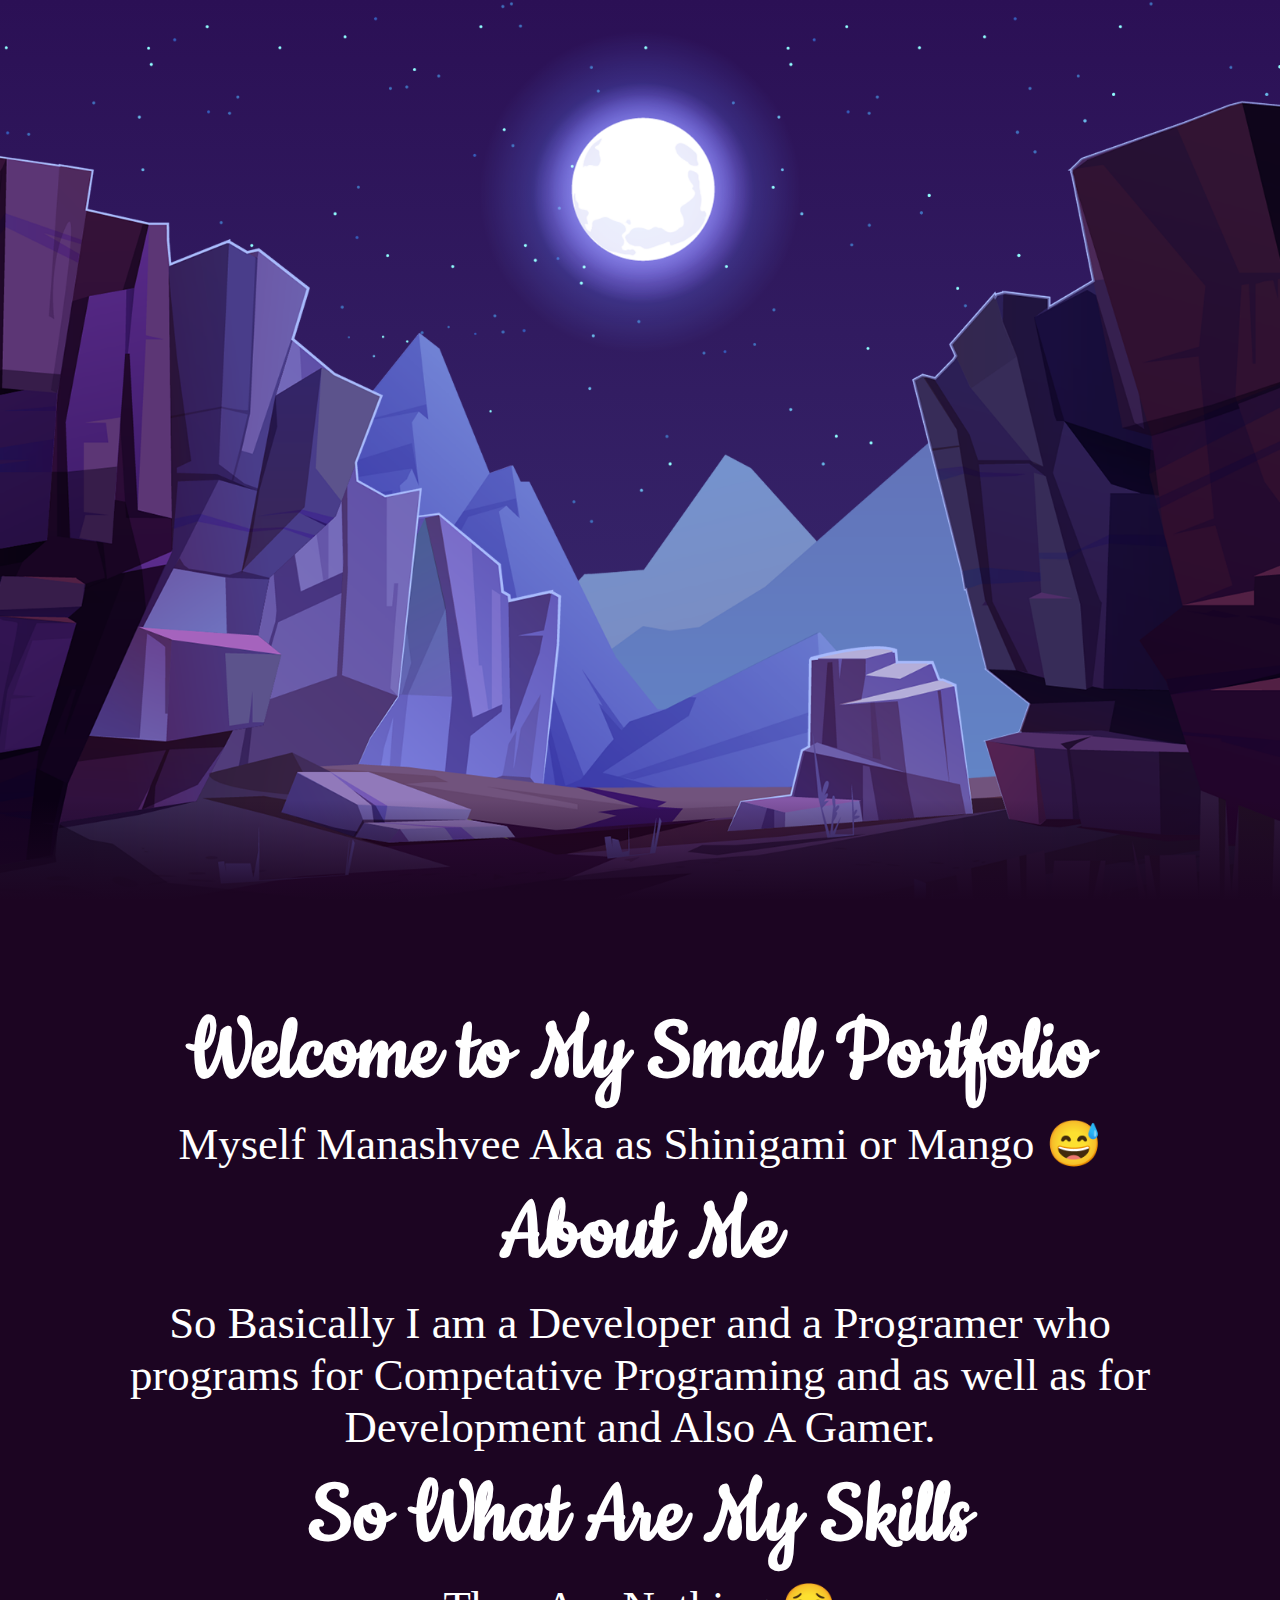
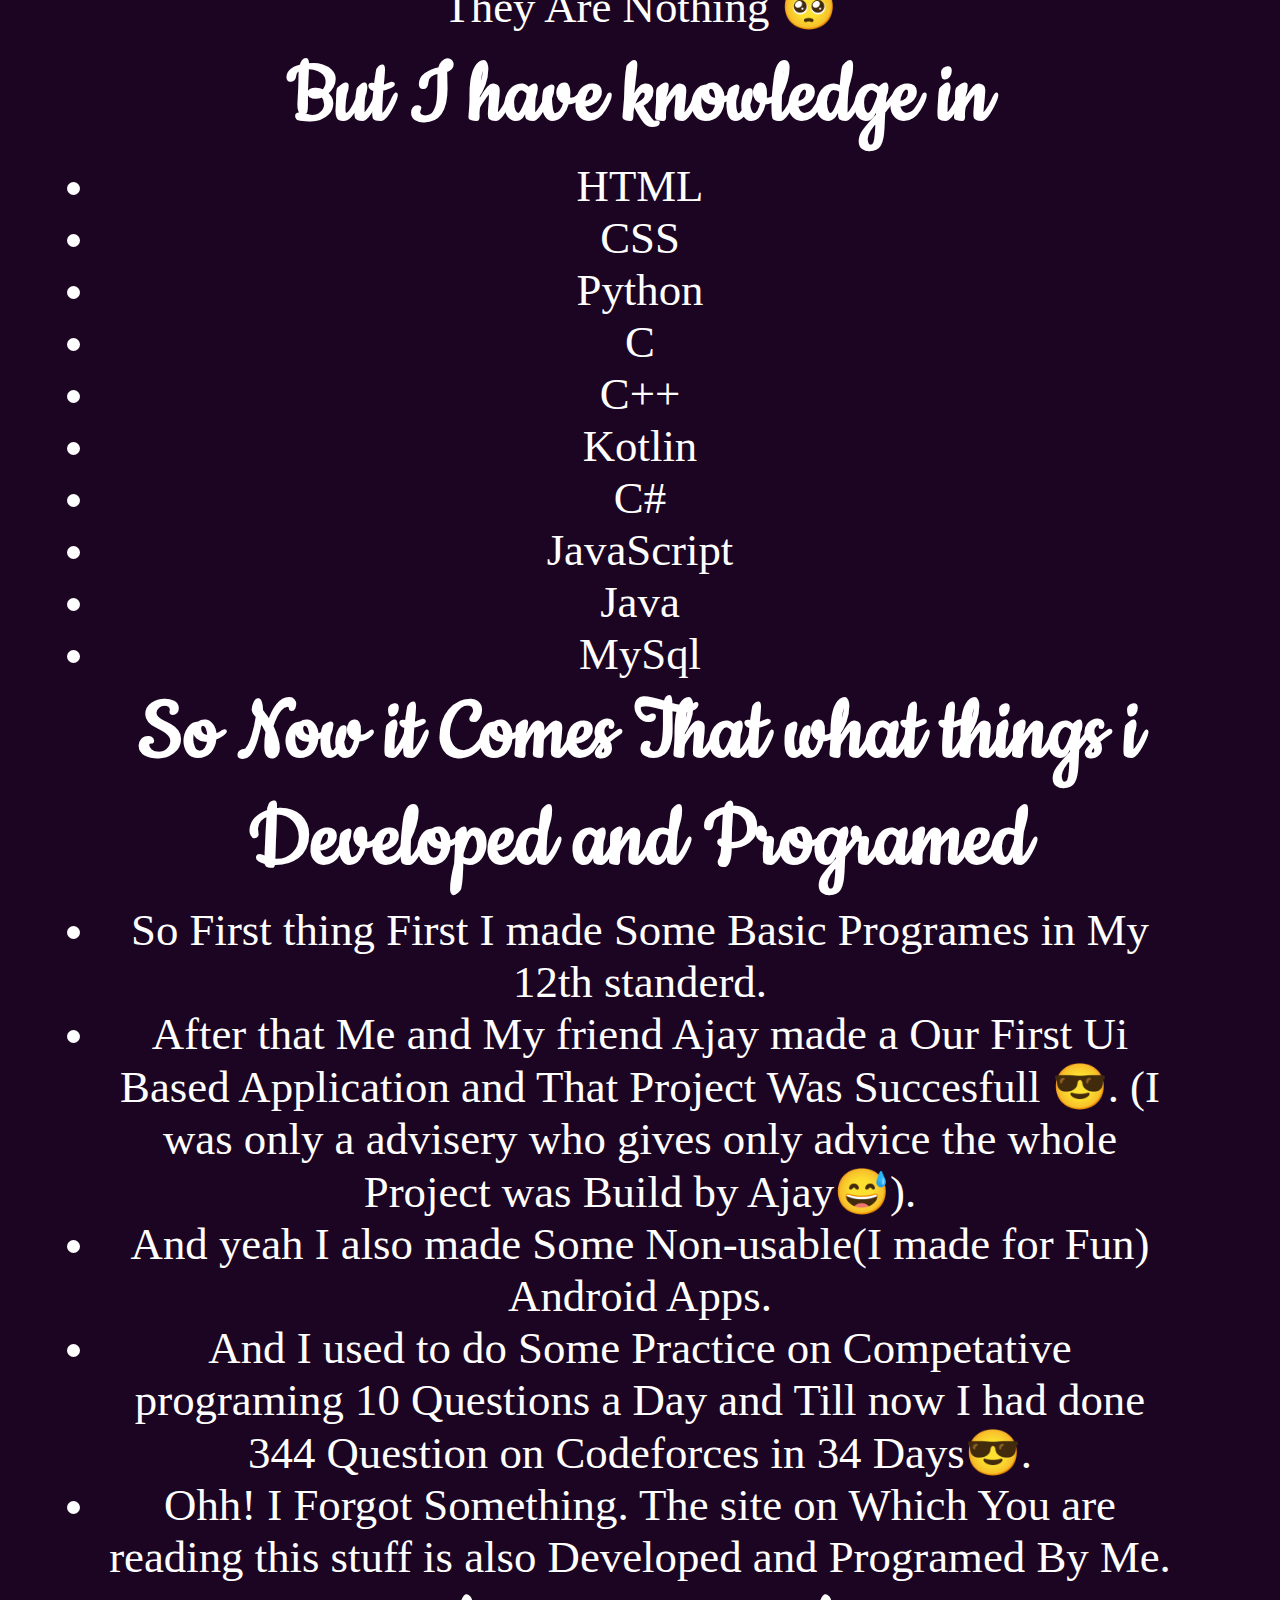
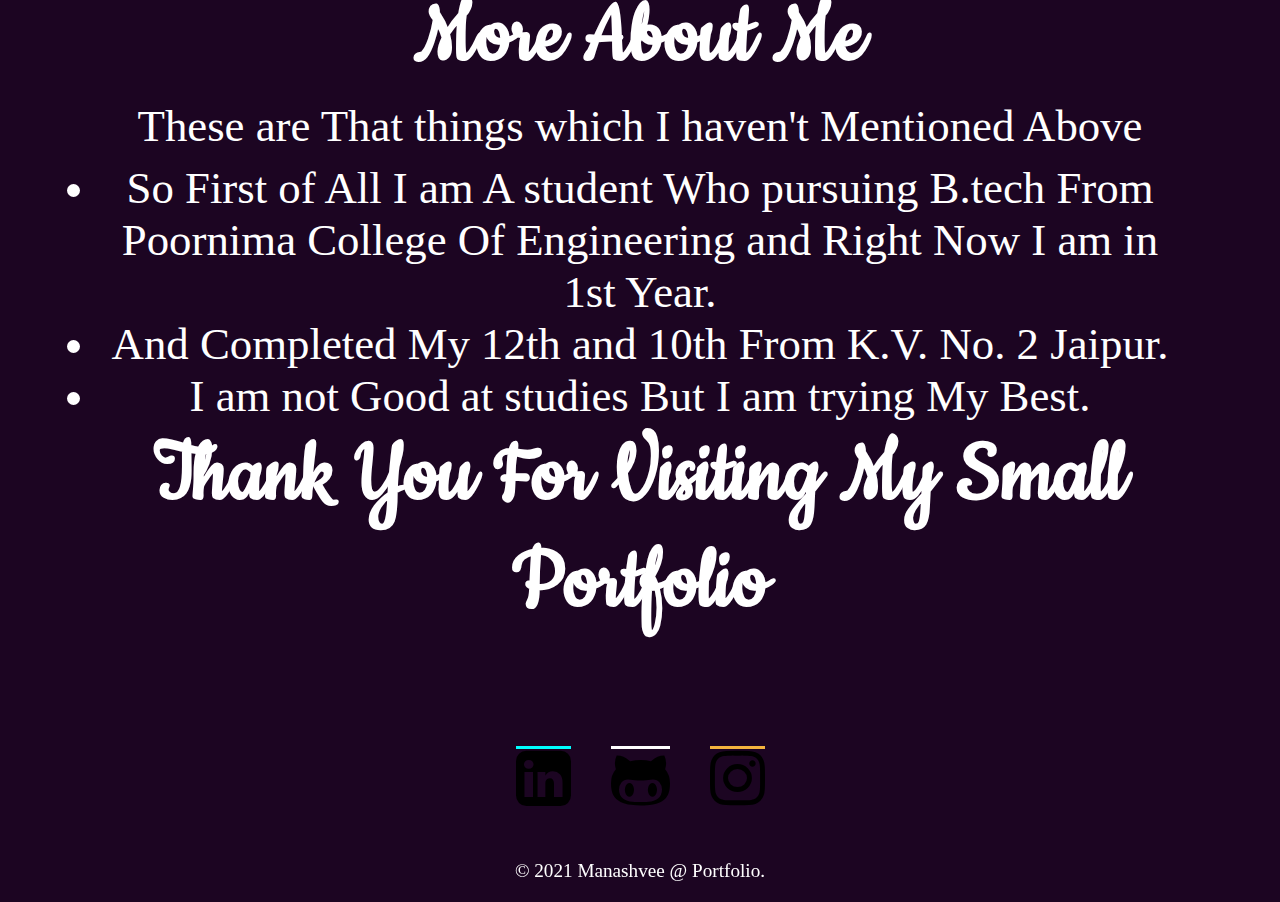
<file: index.html>
<!DOCTYPE html>
<html lang="en">
  <head>
    <meta charset="UTF-8" />
    <meta http-equiv="X-UA-Compatible" content="IE=edge" />
    <meta name="viewport" content="width=device-width, initial-scale=1.0" />
    <title>🥭 Personal Site</title>
    <link rel="stylesheet" href="css/style.css" />
    <link
      href="https://fonts.googleapis.com/css2?family=Cookie&display=swap"
      rel="stylesheet"
    />
    <!-- <link rel="stylesheet" href="path/to/font-awesome/css/font-awesome.min.css"> -->
    <link
      rel="stylesheet"
      href="https://cdnjs.cloudflare.com/ajax/libs/font-awesome/4.7.0/css/font-awesome.min.css"
      integrity="undefined"
      crossorigin="anonymous"
    />
  </head>
  <body>
    <section>
      <img src="images/stars.png" id="stars" />
      <img src="images/moon.png" id="moon" />
      <h1 id="text">Moon Light</h1>
      <img src="images/mountains_behind.png" id="mountains_behind" />
      <img src="images/mountains_front.png" id="mountains_front" />
    </section>
    <div class="sec">
      <h1>Welcome to My Small Portfolio</h1>
      <p>Myself Manashvee Aka as Shinigami or Mango 😅</p>
      <p>
        <span></span>
        <span></span>
        <span></span>
      </p>
      <h1>About Me</h1>
      <p>
        So Basically I am a Developer and a Programer who programs for
        Competative Programing and as well as for Development and Also A Gamer.
      </p>
      <h1>So What Are My Skills</h1>
      <p>They Are Nothing 🥺</p>
      <h1>But I have knowledge in</h1>
      <ul>
        <li>HTML</li>
        <li>CSS</li>
        <li>Python</li>
        <li>C</li>
        <li>C++</li>
        <li>Kotlin</li>
        <li>C#</li>
        <li>JavaScript</li>
        <li>Java</li>
        <li>MySql</li>
      </ul>
      <h1>So Now it Comes That what things i Developed and Programed</h1>
      <ul>
        <li>
          So First thing First I made Some Basic Programes in My 12th standerd.
        </li>
        <li>
          After that Me and My friend Ajay made a Our First Ui Based Application
          and That Project Was Succesfull 😎. (I was only a advisery who gives
          only advice the whole Project was Build by Ajay😅).
        </li>
        <li>
          And yeah I also made Some Non-usable(I made for Fun) Android Apps.
        </li>
        <li>
          And I used to do Some Practice on Competative programing 10 Questions
          a Day and Till now I had done 344 Question on Codeforces in 34 Days😎.
        </li>
        <li>
          Ohh! I Forgot Something. The site on Which You are reading this stuff
          is also Developed and Programed By Me.
        </li>
      </ul>
      <h1>More About Me</h1>
      <p>These are That things which I haven't Mentioned Above</p>
      <ul>
        <li>
          So First of All I am A student Who pursuing B.tech From Poornima
          College Of Engineering and Right Now I am in 1st Year.
        </li>
        <li>And Completed My 12th and 10th From K.V. No. 2 Jaipur.</li>
        <li>I am not Good at studies But I am trying My Best.</li>
      </ul>
      <h1>Thank You For Visiting My Small Portfolio</h1>
    </div>
    <div class="copyright-I">
      <ul>
        <li>
          <a href="https://www.linkedin.com/in/manashvee/"
            ><i class="fa fa-linkedin-square" aria-hidden="true"></i
          ></a>
        </li>
        <li>
          <a href="https://github.com/Shinigami037"
            ><i class="fa fa-github-alt"></i
          ></a>
        </li>
        <li>
          <a href="https://www.instagram.com/manashveeyadav/"
            ><i class="fa fa-instagram"></i
          ></a>
        </li>
        <!-- <li><a href="#"><i class="fa fa-facebook" aria-hidden="true"></i></a></li> -->
      </ul>
    </div>
    <div class="copyright-C">
      <p>© 2021 Manashvee @ Portfolio.</p>
    </div>
    <script>
      let stars = document.getElementById("stars");
      let moon = document.getElementById("moon");
      let mountains_behind = document.getElementById("mountains_behind");
      let text = document.getElementById("text");
      let mountains_front = document.getElementById("mountains_front");

      window.addEventListener("scroll", function () {
        let value = window.scrollY;
        stars.style.left = value * 0.25 + "px";
        moon.style.top = value * 1.05 + "px";
        mountains_behind.style.top = value * 0.5 + "px";
        text.style.marginRight = value * 2.7 + "px";
        text.style.marginTop = value * 1 + "px";
        mountains_front.style.top = value * 0 + "px";
      });
    </script>
  </body>
</html>
</file>
<file: css/style.css>
* {
  margin: 0;
  padding: 0;
  box-sizing: border-box;
  scroll-behavior: smooth;
}

body {
  min-height: 100vh;
  background: linear-gradient(#2b1055, #7597de);
  overflow-x: hidden;
}
section {
  position: relative;
  width: 100%;
  height: 100vh;
  padding: 100px;
  display: flex;
  overflow: hidden;
  justify-content: center;
  align-items: center;
}
section::before {
  content: "";
  position: absolute;
  bottom: 0;
  width: 100%;
  height: 100px;
  background: linear-gradient(to top, #1c0522, transparent);
  z-index: 1000;
}
section img {
  position: absolute;
  top: 0;
  left: 0;
  height: 100%;
  width: 100%;
  object-fit: cover;
}
section img#moon {
  mix-blend-mode: screen;
}
section img#mountains_front {
  z-index: 10;
}
#text {
  /* font-family: "Cookie", cursive; */
  position: absolute;
  color: white;
  white-space: nowrap;
  right: -350px;
  font-size: 7.5vw;
  /* transform: translateY(-100px); */
  /* font-size: 1.5em; */
  z-index: 9;
}
.sec {
  position: relative;
  padding: 100px;
  background: #1c0522;
  text-align: center;
}
.sec h1 {
  font-family: "Cookie", cursive;
  color: white;
  margin-bottom: 10px;
  font-size: 7.5vw;
}
.sec p {
  color: white;
  font-size: 3.5vw;
  margin-bottom: 10px;
}
.sec ul li {
  color: white;
  font-size: 3.5vw;
}

.copyright-C {
  width: 100%;
  height: 100%;
  padding: 50px 0 20px;
  background: #1c0522;
}

.copyright-C p {
  color: white;
  font-size: 1.5vw;
  text-align: center;
}
.copyright-I {
  align-items: center;
  display: flex;
  justify-content: center;
  background: #1c0522;
}
.copyright-I ul {
  position: relative;
  display: flex;
}

.copyright-I ul li {
  position: relative;
  margin: 0 20px;
  cursor: pointer;
  list-style: none;
}

.copyright-I ul li a {
  text-decoration: none;
}
.copyright-I ul li a .fa {
  font-size: 4em;
  color: rgb(0, 0, 0);
}
.copyright-I ul li::before {
  font-family: fontAwesome;
  position: absolute;
  top: 0;
  left: 0;
  height: 0;
  overflow: hidden;
  font-size: 4em;
  transition: 0.5s ease-in-out;
}
.copyright-I ul li:nth-child(1)::before {
  content: "\f08c";
  color: rgba(15, 158, 224, 0.972);
  border-bottom: 3px solid aqua;
}
.copyright-I ul li:nth-child(2)::before {
  content: "\f113";
  color: white;
  border-bottom: 3px solid white;
}
.copyright-I ul li:nth-child(3)::before {
  content: "\f16d";
  color: orange;
  border-bottom: 3px solid rgb(243, 180, 62);
}
.copyright-I ul li:hover::before {
  height: 100%;
}
</file>
